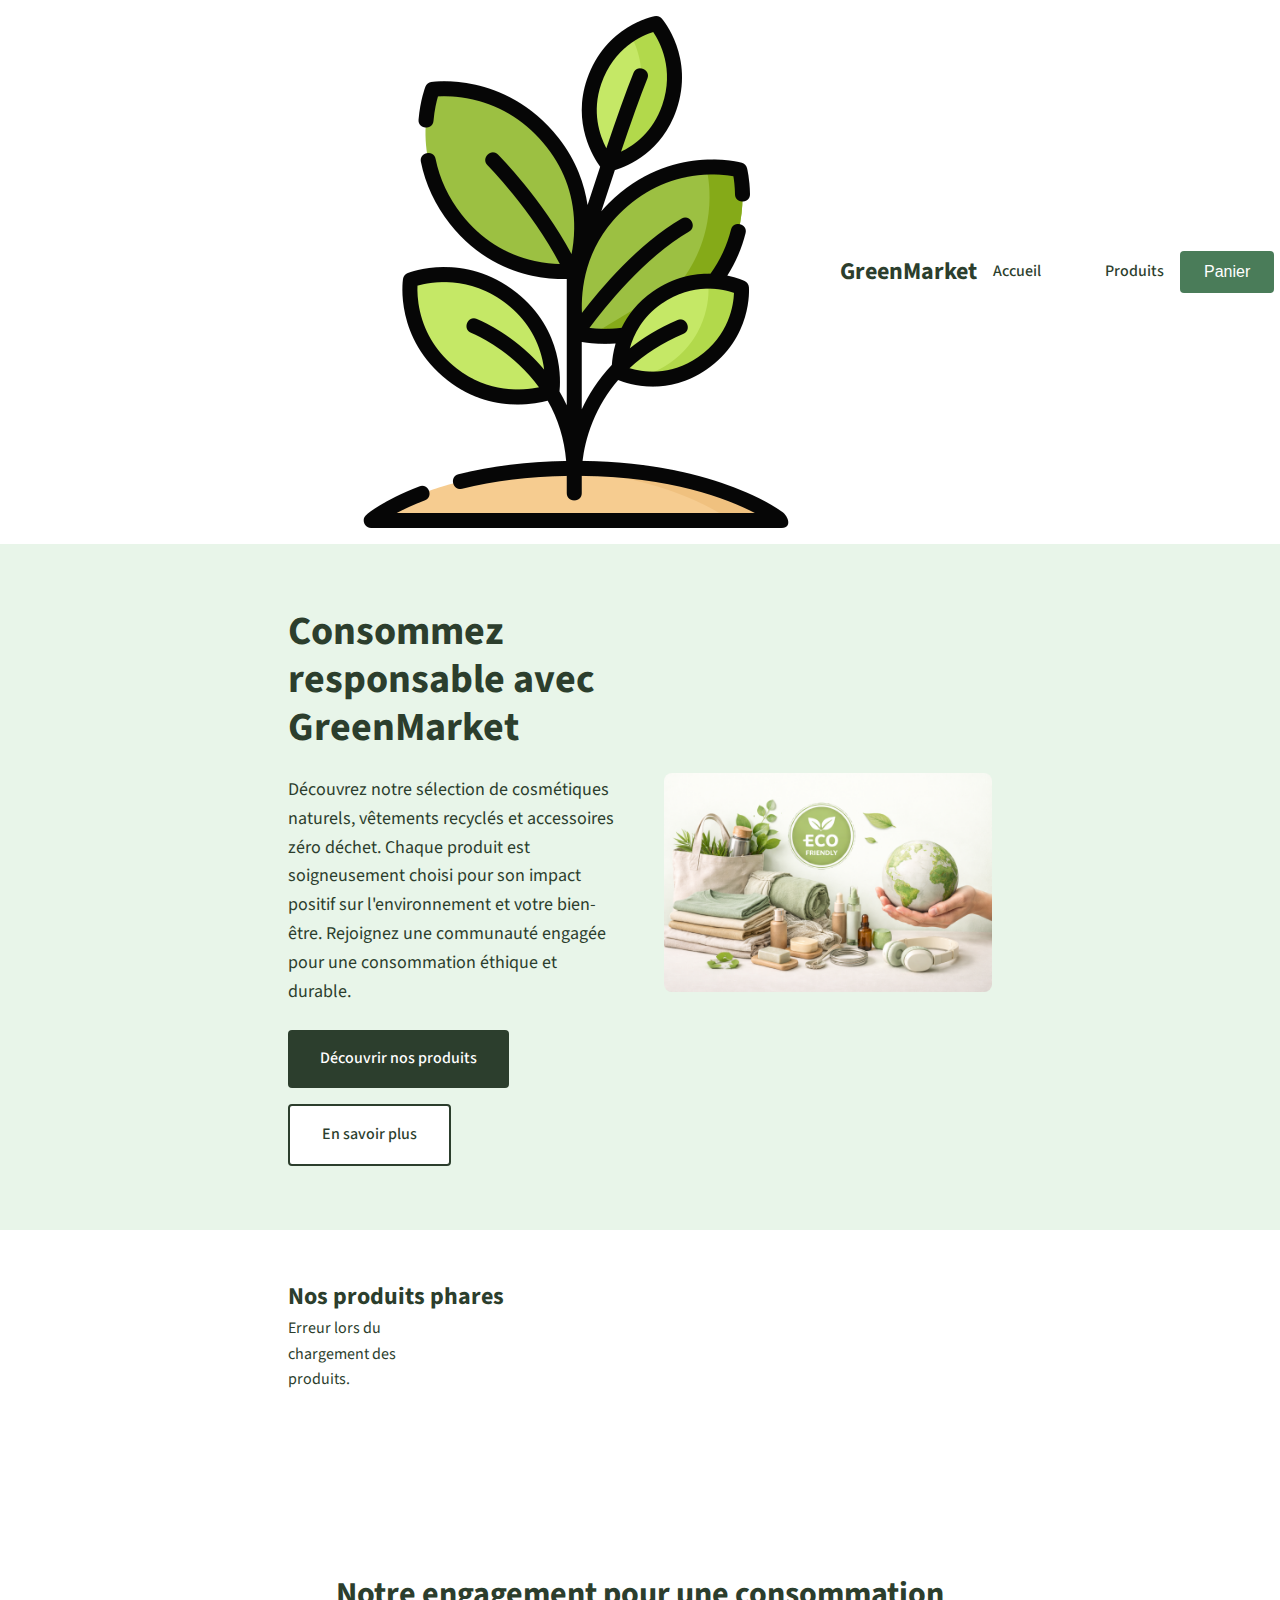
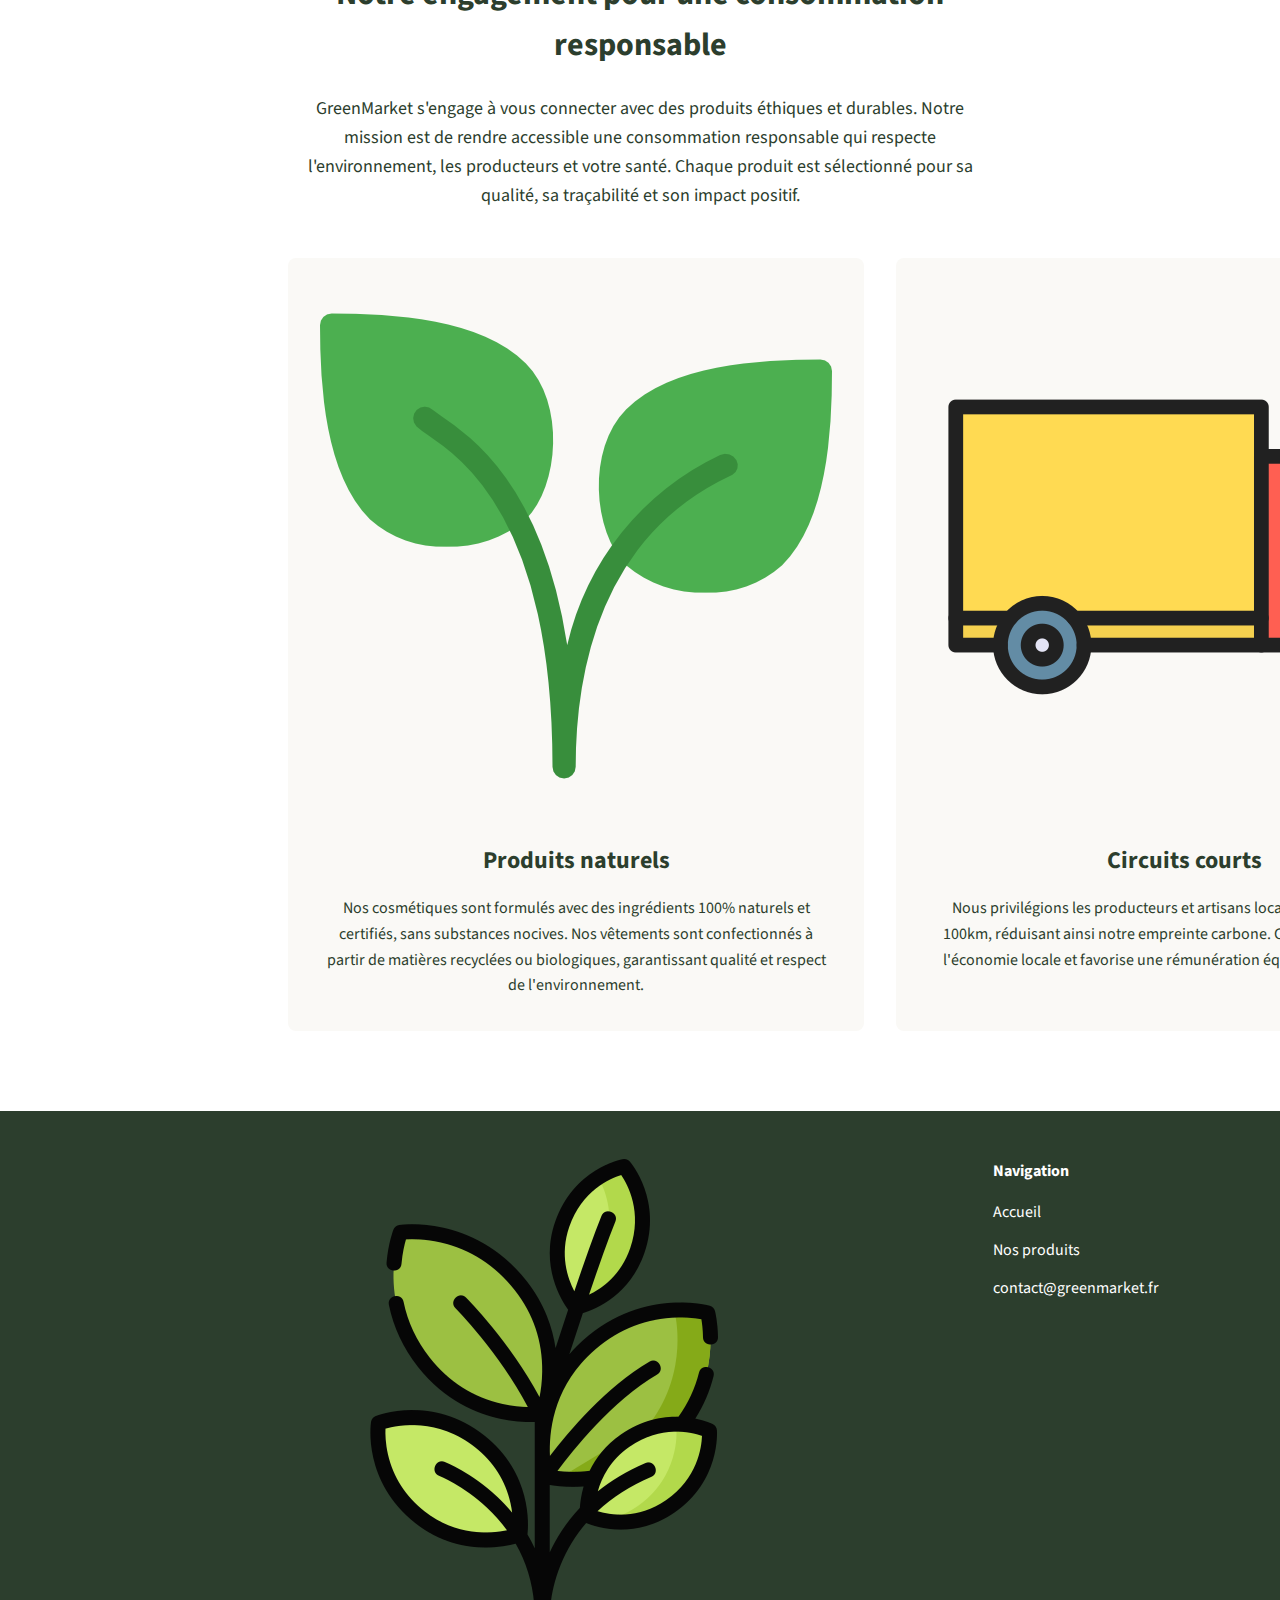
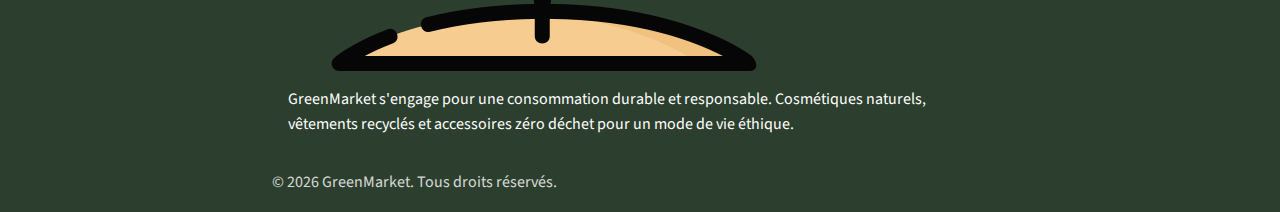
<file: index.html>
<!DOCTYPE html>
<html lang="fr">
<head>
    <meta charset="UTF-8">
    <meta name="viewport" content="width=device-width, initial-scale=1.0">
    <meta name="description" content="GreenMarket - Boutique en ligne de cosmétiques naturels, vêtements recyclés et accessoires zéro déchet. Consommation responsable et durable.">
    <title>GreenMarket - Cosmétiques naturels, vêtements recyclés et accessoires zéro déchet</title>
    <link rel="stylesheet" href="style.css">
    <link rel="stylesheet" href="produits.css">
</head>
<body>
    <header class="header">
        <section class="header-container">
            <a href="index.html" class="logo" aria-label="GreenMarket - Retour à l'accueil">
                <img src="images/logo.png" alt="Logo GreenMarket" class="logo-icon" aria-hidden="true">
                <span class="logo-text">GreenMarket</span>
            </a>
            <nav class="main-nav" aria-label="Navigation principale">
                <ul class="nav-list">
                    <li><a href="index.html" class="nav-link">Accueil</a></li>
                    <li><a href="produits.html" class="nav-link">Produits</a></li>
                </ul>
            </nav>
            <button class="cart-button" aria-label="Voir le panier">
                <span class="cart-text">Panier</span>
            </button>
        </section>
    </header>

    <main id="accueil">
        <section class="hero" aria-labelledby="hero-title">
            <section class="hero-container">
                <section class="hero-content">
                    <h1 id="hero-title">Consommez responsable avec GreenMarket</h1>
                    <p class="hero-description">
                        Découvrez notre sélection de cosmétiques naturels, vêtements recyclés et accessoires zéro déchet. 
                        Chaque produit est soigneusement choisi pour son impact positif sur l'environnement et votre bien-être. 
                        Rejoignez une communauté engagée pour une consommation éthique et durable.
                    </p>
                    <section class="hero-buttons">
                        <a href="produits.html" class="button button-primary">Découvrir nos produits</a>
                        <a href="#engagement" class="button button-secondary">En savoir plus</a>
                    </section>
                </section>
                <figure class="hero-image">
                    <img src="images/hero-image.png" 
                         alt="Collection de produits éco-responsables GreenMarket : cosmétiques naturels, vêtements recyclés, accessoires zéro déchet et produits durables pour une consommation responsable"
                         loading="lazy">
                </figure>
            </section>
        </section>

        <section class="products-section" aria-labelledby="featured-products-title">
            <div class="products-container">
                <h2 id="featured-products-title">Nos produits phares</h2>
                <div class="products-grid" id="featured-products-grid">
                </div>
            </div>
        </section>

        <section id="engagement" class="engagement" aria-labelledby="engagement-title">
            <section class="engagement-container">
                <h2 id="engagement-title">Notre engagement pour une consommation responsable</h2>
                <p class="engagement-intro">
                    GreenMarket s'engage à vous connecter avec des produits éthiques et durables. 
                    Notre mission est de rendre accessible une consommation responsable qui respecte l'environnement, 
                    les producteurs et votre santé. Chaque produit est sélectionné pour sa qualité, sa traçabilité 
                    et son impact positif.
                </p>
                <section class="engagement-cards">
                    <article class="engagement-card">
                        <figure class="card-icon" aria-hidden="true">
                            <img src="images/plante (1).png" alt="Icône représentant des produits naturels" class="card-icon-image">
                        </figure>
                        <h3>Produits naturels</h3>
                        <p>
                            Nos cosmétiques sont formulés avec des ingrédients 100% naturels et certifiés, 
                            sans substances nocives. Nos vêtements sont confectionnés à partir de matières 
                            recyclées ou biologiques, garantissant qualité et respect de l'environnement.
                        </p>
                    </article>
                    <article class="engagement-card">
                        <figure class="card-icon" aria-hidden="true">
                            <img src="images/camion.png" alt="Icône représentant les circuits courts et la livraison locale" class="card-icon-image">
                        </figure>
                        <h3>Circuits courts</h3>
                        <p>
                            Nous privilégions les producteurs et artisans locaux dans un rayon de 100km, 
                            réduisant ainsi notre empreinte carbone. Chaque achat soutient l'économie locale 
                            et favorise une rémunération équitable des créateurs.
                        </p>
                    </article>
                    <article class="engagement-card">
                        <figure class="card-icon" aria-hidden="true">
                            <img src="images/symbole-de-recyclage.png" alt="Icône représentant le recyclage et les emballages durables" class="card-icon-image">
                        </figure>
                        <h3>Emballages durables</h3>
                        <p>
                            Tous nos emballages sont 100% recyclables ou compostables. Nous minimisons 
                            les déchets plastiques et privilégions des solutions zéro déchet pour protéger 
                            notre planète.
                        </p>
                    </article>
                </section>
            </section>
        </section>
    </main>

    <footer class="footer">
        <div class="footer-container">
            <section class="footer-brand">
                <hgroup class="footer-logo">
                    <img src="images/logo.png" alt="Logo GreenMarket" class="logo-icon" aria-hidden="true">
                    <span class="logo-text">GreenMarket</span>
                </hgroup>
                <p class="footer-mission">
                    GreenMarket s'engage pour une consommation durable et responsable. 
                    Cosmétiques naturels, vêtements recyclés et accessoires zéro déchet pour un mode de vie éthique.
                </p>
            </section>
            <nav class="footer-nav" aria-label="Navigation du pied de page">
                <section class="footer-nav-column">
                    <h3 class="footer-nav-title">Navigation</h3>
                    <ul class="footer-nav-list">
                        <li><a href="index.html" class="footer-link">Accueil</a></li>
                        <li><a href="produits.html" class="footer-link">Nos produits</a></li>
                        <li>
                            <a href="mailto:contact@greenmarket.fr" class="footer-link" aria-label="Contactez-nous par email">
                                contact@greenmarket.fr
                            </a>
                        </li>
                    </ul>
                </section>
            </nav>
        </div>
        <section class="footer-bottom">
            <div class="footer-bottom-container">
                <p class="footer-copyright">© 2026 GreenMarket. Tous droits réservés.</p>
            </div>
        </section>
    </footer>
    <script src="home-products.js"></script>
</body>
</html>
</file>
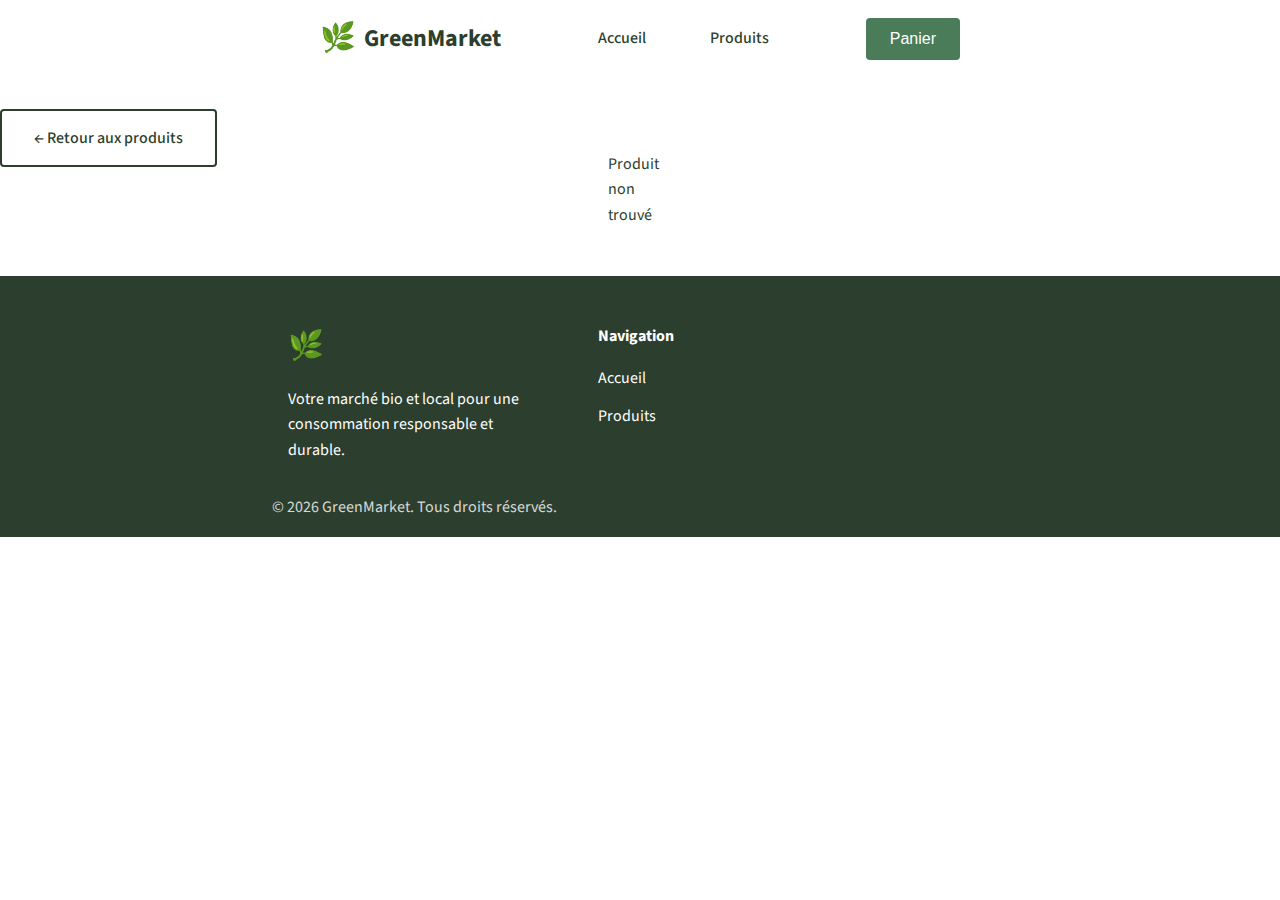
<file: produit-detail.html>
<!DOCTYPE html>
<html lang="fr">
<head>
    <meta charset="UTF-8">
    <meta name="viewport" content="width=device-width, initial-scale=1.0">
    <title>Détails du produit - GreenMarket</title>
    <link rel="stylesheet" href="style.css">
    <link rel="stylesheet" href="details.css">
</head>
<body>
    <header class="header">
        <div class="header-container">
            <a href="index.html" class="logo" aria-label="GreenMarket - Retour à l'accueil">
                <span class="logo-icon" aria-hidden="true">🌿</span>
                <span class="logo-text">GreenMarket</span>
            </a>
            <nav class="main-nav" aria-label="Navigation principale">
                <ul class="nav-list">
                    <li><a href="index.html" class="nav-link">Accueil</a></li>
                    <li><a href="produits.html" class="nav-link">Produits</a></li>
                </ul>
            </nav>
            <button class="cart-button" aria-label="Voir le panier">
                <span class="cart-text">Panier</span>
            </button>
        </div>
    </header>

    <main>
        <div class="product-detail-back">
            <a href="produits.html" class="button button-secondary" aria-label="Retour à la page des produits">← Retour aux produits</a>
        </div>
        <div id="product-detail">
            <img id="product-image" src="" alt="">
            <div id="product-info">
                <div class="product-info-column">
                    <h1 id="product-title"></h1>
                    <p id="product-category"></p>
                </div>
                <div class="product-info-column">
                    <p id="product-price"></p>
                    <p id="product-rating"></p>
                </div>
                <p id="product-description"></p>
            </div>
        </div>
    </main>

    <footer class="footer">
        <div class="footer-container">
            <div class="footer-brand">
                <div class="footer-logo">
                    <span class="logo-icon" aria-hidden="true">🌿</span>
                    <span class="logo-text">GreenMarket</span>
                </div>
                <p class="footer-mission">
                    Votre marché bio et local pour une consommation responsable et durable.
                </p>
            </div>
            <nav class="footer-nav" aria-label="Navigation du pied de page">
                <div class="footer-nav-column">
                    <h3 class="footer-nav-title">Navigation</h3>
                    <ul class="footer-nav-list">
                        <li><a href="index.html" class="footer-link">Accueil</a></li>
                        <li><a href="produits.html" class="footer-link">Produits</a></li>
                    </ul>
                </div>
            </nav>
        </div>
        <div class="footer-bottom-container">
            <p class="footer-copyright">© 2026 GreenMarket. Tous droits réservés.</p>
        </div>
    </footer>
    <script src="produit-detail.js"></script>
</body>
</html>
</file>
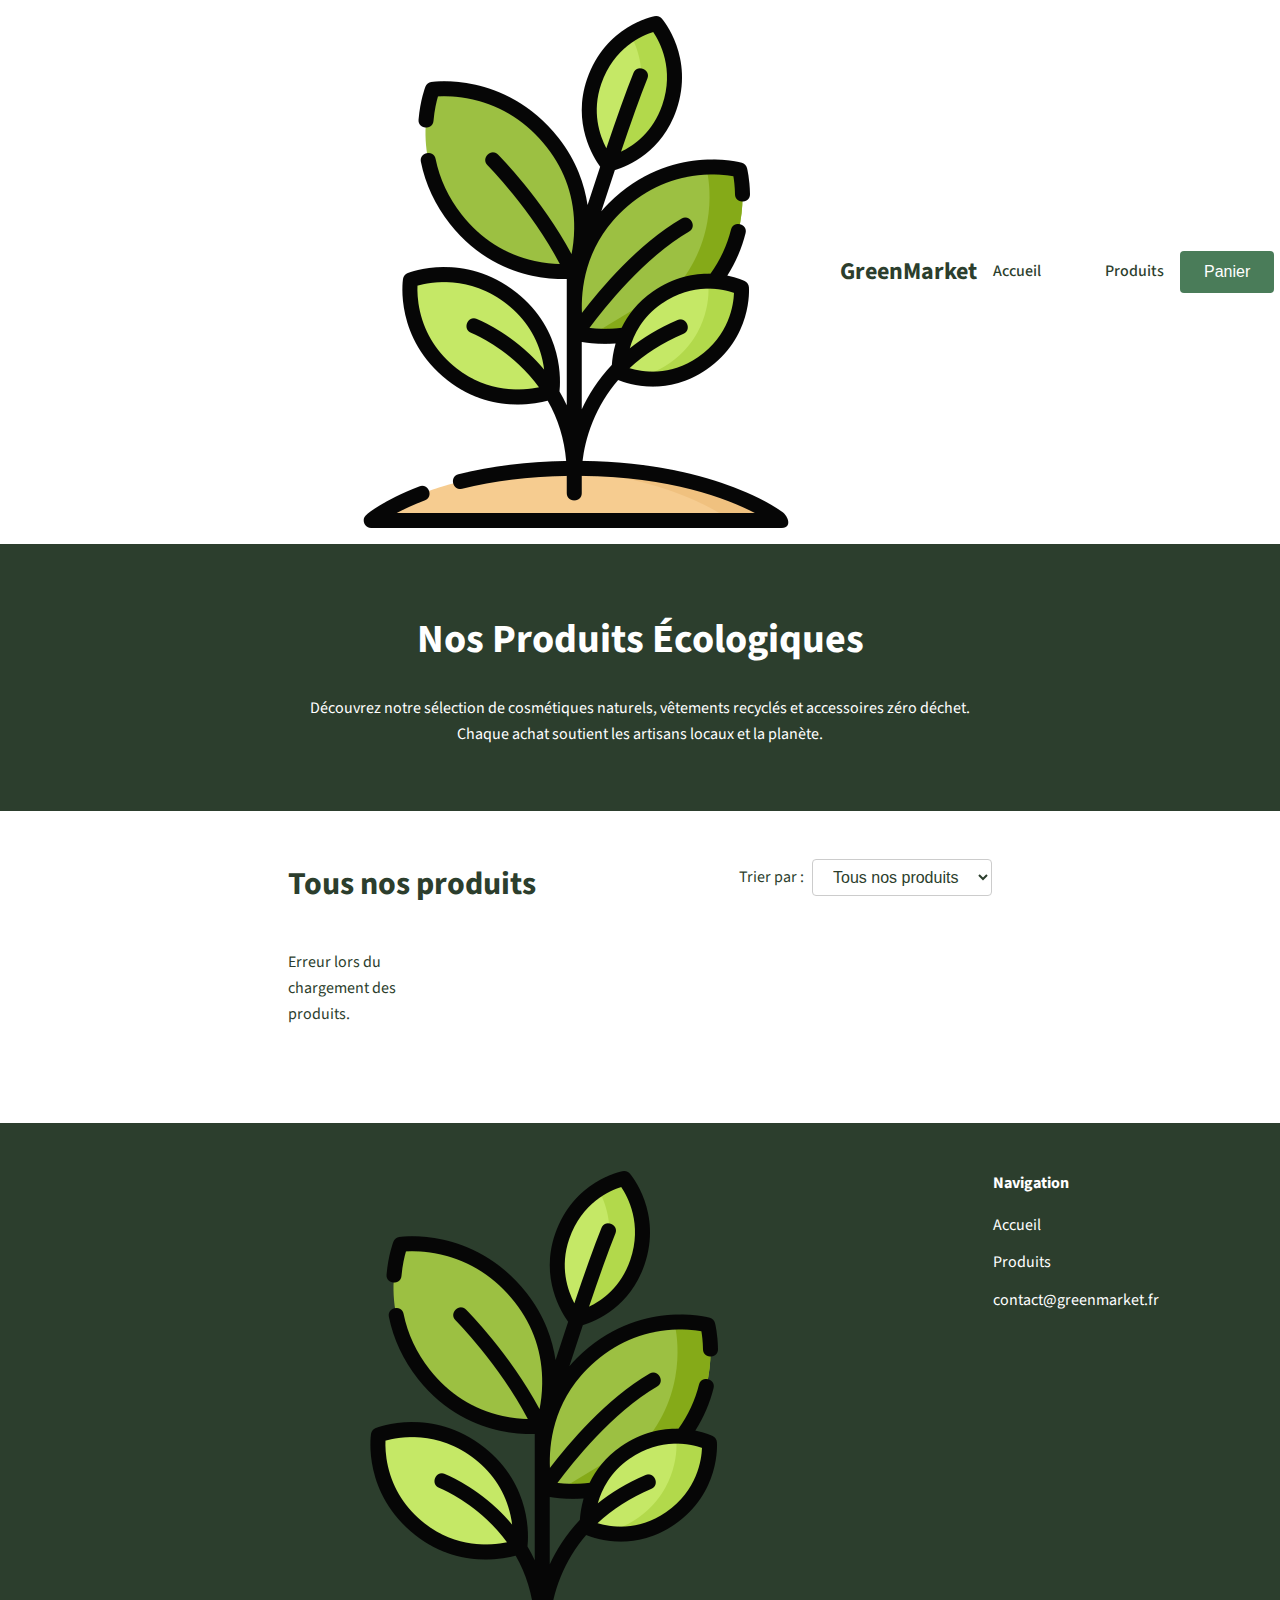
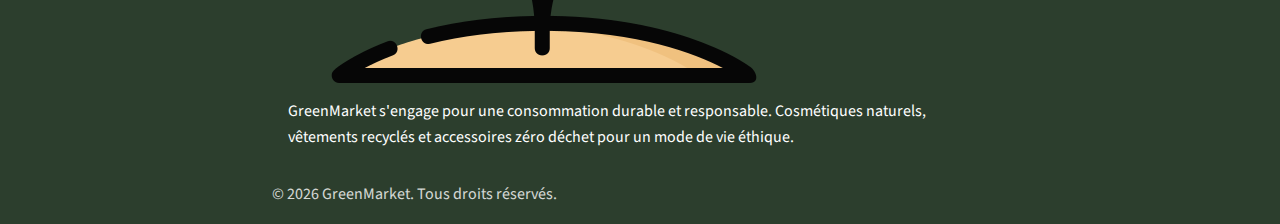
<file: produits.html>
<!DOCTYPE html>
<html lang="fr">
<head>
    <meta charset="UTF-8">
    <meta name="viewport" content="width=device-width, initial-scale=1.0">
    <meta name="description" content="Découvrez notre sélection de cosmétiques naturels, vêtements recyclés et accessoires zéro déchet. Produits éthiques et durables chez GreenMarket.">
    <title>Nos Produits Écologiques - GreenMarket</title>
    <link rel="stylesheet" href="style.css">
    <link rel="stylesheet" href="produits.css">
</head>
<body>
    <header class="header">
        <section class="header-container">
            <a href="index.html" class="logo" aria-label="GreenMarket - Retour à l'accueil">
                <img src="images/logo.png" alt="Logo GreenMarket" class="logo-icon" aria-hidden="true">
                <span class="logo-text">GreenMarket</span>
            </a>
            <nav class="main-nav" aria-label="Navigation principale">
                <ul class="nav-list">
                    <li><a href="index.html" class="nav-link">Accueil</a></li>
                    <li><a href="produits.html" class="nav-link">Produits</a></li>
                </ul>
            </nav>
            <button class="cart-button" aria-label="Voir le panier">
                <span class="cart-text">Panier</span>
            </button>
        </section>
    </header>

    <main id="produits">
        <section class="hero-products" aria-labelledby="hero-products-title">
            <section class="hero-products-container">
                <h1 id="hero-products-title">Nos Produits Écologiques</h1>
                <p class="hero-products-description">
                    Découvrez notre sélection de cosmétiques naturels, vêtements recyclés et accessoires zéro déchet. 
                    Chaque achat soutient les artisans locaux et la planète.
                </p>
            </section>
        </section>

        <section class="products-section" aria-labelledby="products-title">
            <section class="products-container">
                <section class="products-header">
                    <hgroup class="products-title-group">
                        <h2 id="products-title">Tous nos produits</h2>
                    </hgroup>
                    <form class="products-sort">
                        <label for="sort-select" class="sort-label">Trier par :</label>
                        <select id="sort-select" name="sort" class="sort-select" aria-label="Trier les produits">
                            <option value="all">Tous nos produits</option>
                            <option value="men's clothing">men's clothing</option>
                            <option value="women's clothing">women's clothing</option>
                            <option value="jewelery">jewelery</option>
                            <option value="electronics">electronics</option>
                        </select>
                    </form>
                </section>

                <section class="products-grid">
                    
                </section>
            </section>
        </section>
    </main>

    <footer class="footer">
        <section class="footer-container">
            <section class="footer-brand">
                <hgroup class="footer-logo">
                    <img src="images/logo.png" alt="Logo GreenMarket" class="logo-icon" aria-hidden="true">
                    <span class="logo-text">GreenMarket</span>
                </hgroup>
                <p class="footer-mission">
                    GreenMarket s'engage pour une consommation durable et responsable. 
                    Cosmétiques naturels, vêtements recyclés et accessoires zéro déchet pour un mode de vie éthique.
                </p>
            </section>
            <nav class="footer-nav" aria-label="Navigation du pied de page">
                <section class="footer-nav-column">
                    <h3 class="footer-nav-title">Navigation</h3>
                    <ul class="footer-nav-list">
                        <li><a href="index.html" class="footer-link">Accueil</a></li>
                        <li><a href="produits.html" class="footer-link">Produits</a></li>
                        <li>
                            <a href="mailto:contact@greenmarket.fr" class="footer-link" aria-label="Contactez-nous par email">
                                contact@greenmarket.fr
                            </a>
                        </li>
                    </ul>
                </section>
            </nav>
        </section>
        <section class="footer-bottom">
            <div class="footer-bottom-container">
                <p class="footer-copyright">© 2026 GreenMarket. Tous droits réservés.</p>
            </div>
        </section>
    </footer>
    <script src="main.js"></script>
</body>
</html>
</file>
<file: style.css>
@import url('https://fonts.googleapis.com/css2?family=Source+Sans+Pro:wght@400;600;700&display=swap');

* {
    margin: 0;
    padding: 0;
    box-sizing: border-box;
}

body {
    font-family: Source Sans Pro, Arial, sans-serif;
    line-height: 1.6;
    color: #2c3e2d;
    background-color: #ffffff;
}

.header {
    background-color: #ffffff;
    padding: 1rem 18rem;
}

.header-container {
    margin: 0 auto;
    padding: 0 2rem;
    display: flex;
    justify-content: space-between;
    align-items: center;
}

.logo {
    display: flex;
    align-items: center;
    gap: 0.5rem;
    text-decoration: none;
    color: #2c3e2d;
    font-weight: bold;
    font-size: 1.5rem;
}

.logo-icon {
    font-size: 1.8rem;
}

.logo-text {
    color: #2c3e2d;
}

.main-nav {
    flex: 1;
    display: flex;
    justify-content: center;
}

.nav-list {
    display: flex;
    list-style: none;
    gap: 2rem;
}

.nav-link {
    text-decoration: none;
    color: #2c3e2d;
    font-size: 1rem;
    font-weight: 500;
    padding: 0.5rem 1rem;
    border-radius: 4px;
    transition: background-color 0.2s;
}

.nav-link:hover {
    background-color: #f0f7f0;
    color: #2c3e2d;
}

.cart-button {
    display: flex;
    align-items: center;
    gap: 0.5rem;
    background-color: #4a7c59;
    color: #ffffff;
    border: none;
    padding: 0.75rem 1.5rem;
    border-radius: 4px;
    font-size: 1rem;
    font-weight: 500;
    cursor: pointer;
    transition: background-color 0.1s;
}

.cart-button:hover {
    background-color: #3d6549;
}

.cart-icon {
    font-size: 1.2rem;
}

.hero {
    background-color: #e8f5e9;
    padding: 4rem 0;
}

.hero-container {
    margin: 0 auto;
    padding: 0 18rem;
    display: grid;
    grid-template-columns: 1fr 1fr;
    gap: 3rem;
    align-items: center;
}

.hero-content {
    display: flex;
    flex-direction: column;
    gap: 1.5rem;
}

#hero-title {
    font-size: 2.5rem;
    font-weight: bold;
    color: #2c3e2d;
    line-height: 1.2;
}

.hero-description {
    font-size: 1.125rem;
    color: #2c3e2d;
}

.hero-buttons {
    display: flex;
    gap: 1rem;
    flex-wrap: wrap;
}

.hero-image {
    width: 100%;
}

.hero-image img {
    width: 100%;
    height: auto;
    border-radius: 8px;
}

.button {
    padding: 1rem 2rem;
    border-radius: 4px;
    text-decoration: none;
    font-size: 1rem;
    font-weight: 500;
    text-align: center;
    cursor: pointer;
    transition: 0.1s;
}

.button-primary {
    background-color: #2c3e2d;
    color: #ffffff;
}

.button-primary:hover {
    background-color: #1e2820;
}

.button-secondary {
    background-color: #ffffff;
    color: #2c3e2d;
    border: 2px solid #2c3e2d;
}

.button-secondary:hover {
    background-color: #f0f7f0;
}

.button-large {
    padding: 1rem 2.5rem;
    font-size: 1rem;
}

.engagement {
    background-color: #ffffff;
    padding: 5rem 0;
}

.engagement-container {
    margin: 0 auto;
    padding: 0 18rem;
}

#engagement-title {
    font-size: 2rem;
    font-weight: bold;
    color: #2c3e2d;
    text-align: center;
    margin-bottom: 1.5rem;
}

.engagement-intro {
    font-size: 1.125rem;
    color: #2c3e2d;
    text-align: center;
    margin: 0 1rem 3rem;
}

.engagement-cards {
    display: grid;
    grid-template-columns: repeat(3, 1fr);
    gap: 2rem;
}

.engagement-card {
    background-color: #faf9f6;
    padding: 2rem;
    border-radius: 8px;
    text-align: center;
}

.card-icon {
    font-size: 3rem;
    margin-bottom: 1rem;
}

.engagement-card h3 {
    font-size: 1.5rem;
    font-weight: bold;
    color: #2c3e2d;
    margin-bottom: 1rem;
}

.engagement-card p {
    font-size: 1rem;
    color: #2c3e2d;
}

.cta {
    background-color: #faf9f6;
    padding: 5rem 25rem;
}

.cta-card {
    background-color: #ffffff;
    padding: 3rem;
    border-radius: 8px;
    text-align: center;
    margin: 0 auto;
}

.cta-icon {
    font-size: 3rem;
    margin-bottom: 1rem;
}

#cta-title {
    font-size: 2rem;
    font-weight: bold;
    color: #2c3e2d;
    margin-bottom: 1.5rem;
}

.cta-description {
    font-size: 1rem;
    color: #555555;
    margin-bottom: 2rem;
}

.cta-disclaimer {
    font-size: 1rem;
    color: #888888;
    margin-top: 1.5rem;
}

.footer {
    background-color: #2c3e2d;
    color: #ffffff;
    padding: 3rem 0 1rem;
}

.footer-container {
    margin: 0 auto;
    padding: 0 18rem;
    display: grid;
    grid-template-columns: 2fr 3fr;
    gap: 3rem;
    margin-bottom: 2rem;
}

.footer-brand {
    display: flex;
    flex-direction: column;
    gap: 1rem;
}

.footer-logo {
    display: flex;
    align-items: center;
    gap: 0.5rem;
    font-weight: bold;
    font-size: 1.5rem;
    color: #ffffff;
}

.footer-logo .logo-icon {
    font-size: 1.8rem;
}

.footer-mission {
    font-size: 1rem;
    color: #ffffff;
}

.footer-nav {
    display: grid;
    grid-template-columns: repeat(3, 1fr);
    gap: 2rem;
}

.footer-nav-title {
    font-size: 1rem;
    font-weight: bold;
    color: #ffffff;
    margin-bottom: 1rem;
}

.footer-nav-list {
    list-style: none;
}

.footer-nav-list li {
    margin-bottom: 0.75rem;
}

.footer-link {
    color: #ffffff;
    text-decoration: none;
    font-size: 1rem;
}

.footer-bottom-container {
    margin: 0 auto;
    padding: 0 17rem;
    display: flex;
    justify-content: space-between;
    align-items: center;
    gap: 1rem;
}

.footer-copyright {
    font-size: 1rem;
    color: #ffffff;
    opacity: 0.8;
}

.footer-accessibility {
    display: flex;
    gap: 1rem;
}

.footer-accessibility-link {
    color: #ffffff;
    text-decoration: none;
    font-size: 1rem;
    opacity: 0.8;
}
</file>
<file: produits.css>
.hero-products {
    background-color: #2c3e2d;
    padding: 2rem 0;
}

.hero-products-container {
    margin: 0 auto;
    padding: 0 1rem;
    text-align: center;
}

#hero-products-title {
    font-size: 1.75rem;
    font-weight: bold;
    color: #ffffff;
    margin-bottom: 1.5rem;
}

.hero-products-description {
    font-size: 1rem;
    color: #ffffff;
    margin: 0 auto;
}

.products-section {
    background-color: #ffffff;
    padding: 2rem 0;
}

.products-container {
    margin: 0 auto;
    padding: 0 1rem;
}

.products-header {
    display: flex;
    flex-direction: column;
    gap: 1rem;
    margin-bottom: 2rem;
}

#products-title {
    font-size: 1.5rem;
    font-weight: bold;
    color: #2c3e2d;
    margin-bottom: 0.5rem;
}

.products-sort {
    display: flex;
    width: 100%;
    flex-direction: column;
    align-items: flex-start;
    gap: 0.5rem;
}

.sort-label {
    font-size: 1rem;
    color: #2c3e2d;
}

.sort-select {
    padding: 0.5rem 1rem;
    border: 1px solid #cccccc;
    border-radius: 4px;
    font-size: 1rem;
    color: #2c3e2d;
    background-color: #ffffff;
    cursor: pointer;
    width: 100%;
}

.products-grid {
    display: grid;
    grid-template-columns: 1fr;
    gap: 1.5rem;
    margin-bottom: 3rem;
    align-items: start;
}

.product-card {
    display: flex;
    flex-direction: column;
    height: 100%;
}

.footer-contact-item {
    color: #ffffff;
    font-size: 1rem;
    margin-bottom: 0.75rem;
}

.product-image{
    width: 100%;
    height: auto;
}

.button-product {
    background-color: #2c3e2d;
    color: #ffffff;
    border: none;
    padding: 0.5rem 1rem;
    border-radius: 4px;
    text-decoration: none;
    font-size: 1rem;
    font-weight: 500;
    cursor: pointer;
    margin-top: auto;
}

.product-info {
    display: flex;
    flex-direction: column;
    gap: 0.5rem;
    flex: 1;
}

@media (min-width: 769px) {
    .hero-products {
        padding: 4rem 0;
    }

    .hero-products-container {
        padding: 0 18rem;
    }

    #hero-products-title {
        font-size: 2.5rem;
    }

    .hero-products-description {
        font-size: 1rem;
    }

    .products-section {
        padding: 3rem 0;
    }

    .products-container {
        padding: 0 18rem;
    }

    .products-header {
        flex-direction: row;
        justify-content: space-between;
        align-items: flex-start;
        gap: 1rem;
    }

    #products-title {
        font-size: 2rem;
    }

    .products-sort {
        width: auto;
        flex-direction: row;
        align-items: center;
    }

    .sort-select {
        width: auto;
    }

    .products-grid {
        grid-template-columns: repeat(4, 1fr);
        gap: 2rem;
    }

    .product-image {
        width: 300px;
        height: 300px;
    }
}
</file>
<file: details.css>
main {
    padding: 3rem 0;
    background-color: #ffffff;
}

#product-detail {
    margin: 0 20rem;
    padding: 0 18rem;
    display: grid;
    grid-template-columns: 1fr 1fr;
    gap: 3rem;
    align-items: start;
}

#product-image {
    width: 100%;
    border-radius: 8px;
    background-color: #faf9f6;
    padding: 2rem;
}

#product-title {
    font-size: 2rem;
    font-weight: bold;
    color: #2c3e2d;
    margin-bottom: 1rem;
}

#product-category {
    font-size: 1rem;
    color: #4a7c59;
    margin-bottom: 1.5rem;
}

#product-description {
    font-size: 1rem;
    color: #555555;
    margin-bottom: 2rem;
}

#product-price {
    font-size: 2rem;
    font-weight: bold;
    color: #2c3e2d;
    margin-bottom: 1rem;
}

#product-rating {
    font-size: 1rem;
    color: #555555;
    margin-bottom: 2rem;
}
</file>
